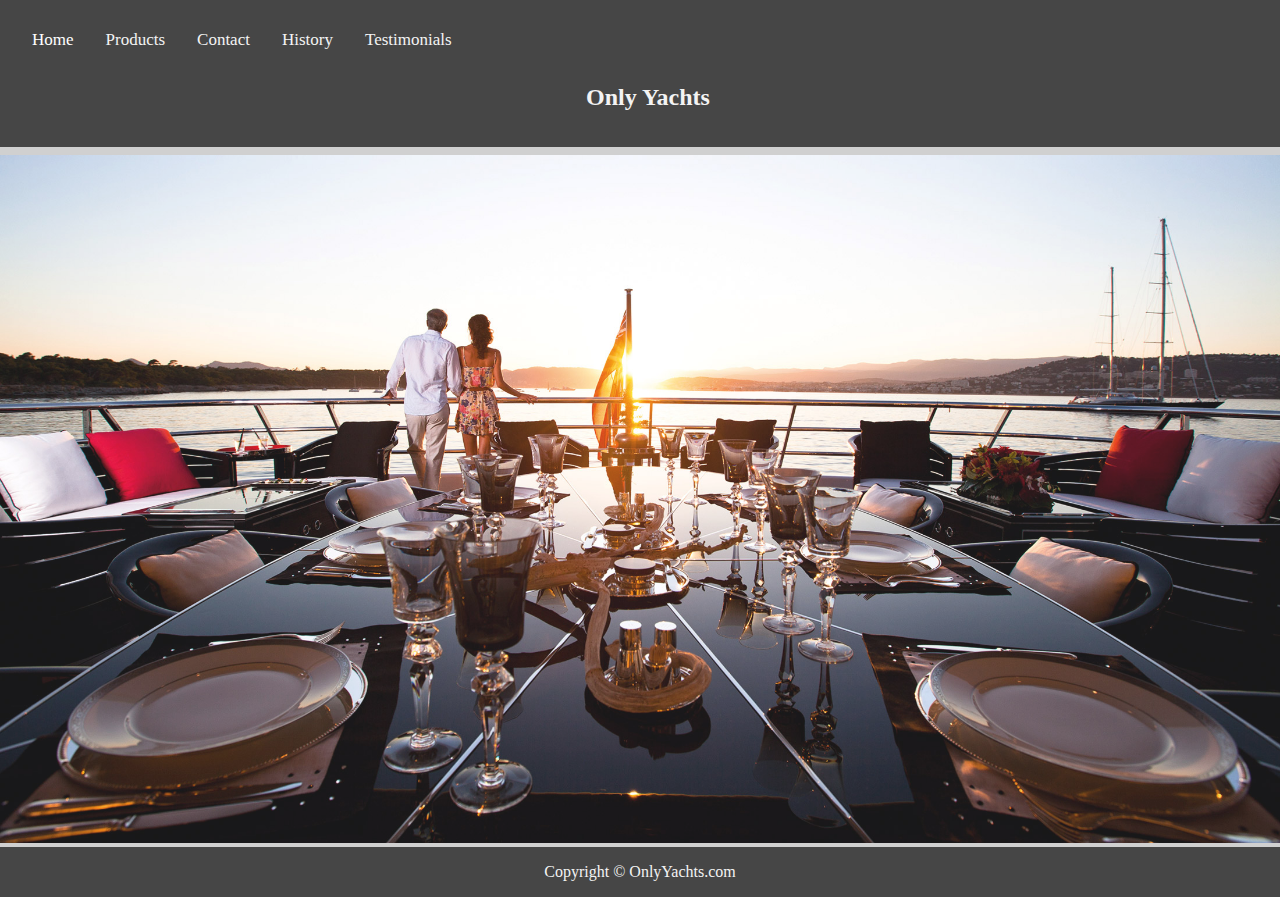
<file: index.html>
<!DOCTYPE html>
<html>
<head>
  <title>Yacht Life</title>
  <link rel="stylesheet" type="text/css" href="css/main.css">
</head>
<body>
<div class="container">
	<header>
		<div class="topnav">
		  <a class="active" href="index.html">Home</a>
		  <a href="product.html">Products</a>
		  <a id ="show-form" href="#">Contact</a>
		  <a href="history.html">History</a>
		  <a href="testimonials.html">Testimonials</a>
		</div>

		<div style="padding-left:16px">
		  <h2>Only Yachts</h2>
		  <p></p>
		</div>


	</header>
	<img class="fit" src="images/yachtlife.jpg" alt="The Yacht Life">


<div id="contact-form" class="hide">
                <form>
                    <div class="form-css">
                    <h2>Contact Us</h2>
                        <h5>Why would you like to contact us?</h5>
                        <select>
                            <option>Interested in Buying</option>
                            <option>Interested in Financing</option>
                            <option>Interested in Chartering</option>
                            <option>Interested in Partying</option>
                        </select>
                        <h5>Name:</h5>
                        <input type="text" name="" value="" placeholder="Donald Drump III" required>
                        <h5>Email Address:</h5>
                        <input type="email" name="" value="" placeholder="d.drumpAwhitehouse.gov" required>
                        <h5>Phone Number:</h5>
                        <input type="tel" name="" value="" placeholder="111-222-3333" required>
                        <h5>Comments or Questions:</h5>
                        <textarea name=""></textarea>
                        <br><br>
                        <button id="clear-submit" type="button">Submit</button>
                    </div>
                </form>
</div>

	<footer>Copyright &copy; OnlyYachts.com</footer>
</div>
<script src="javascripts/main.js"></script>
<script src="javascripts/contact.js"></script>
</body>
</html>
</file>
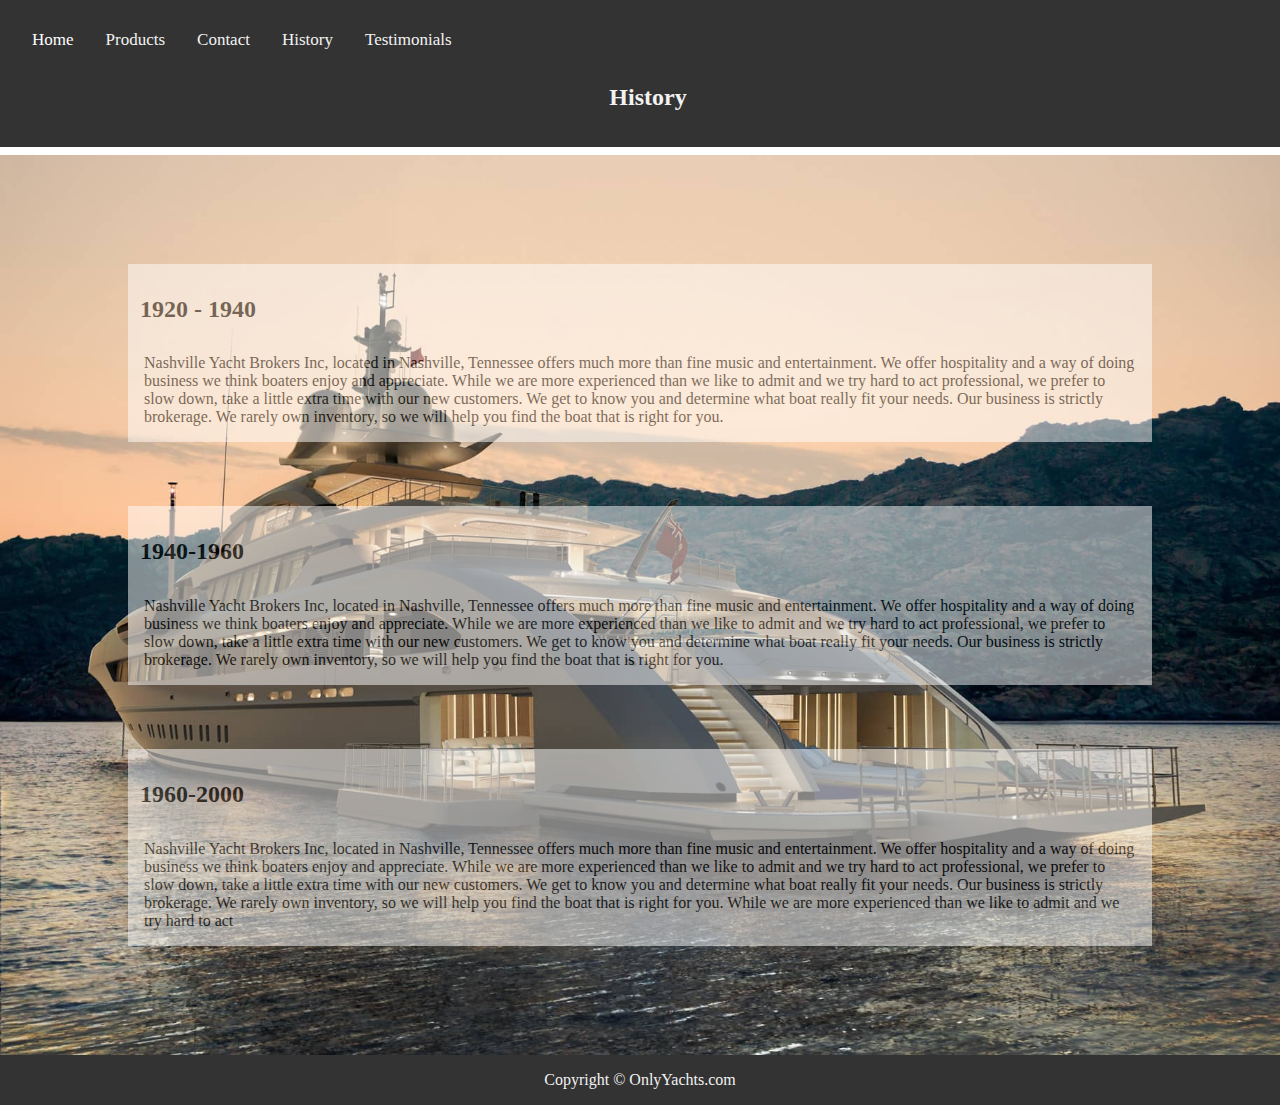
<file: history.html>
<!DOCTYPE html>
<html>
<head>
  <title>History</title>
  <link rel="stylesheet" type="text/css" href="css/main.css">
</head>
<body>

	<header>
			<div class="topnav">
			  <a class="active" href="index.html">Home</a>
			  <a href="product.html">Products</a>
			  <a id ="show-form" href="#">Contact</a>
			  <a href="history.html">History</a>
			  <a href="testimonials.html">Testimonials</a>
			</div>

			<div style="padding-left:16px">
			  <h2>History</h2>
			  <p></p>
			</div>


		</header>
		<div id="ocean-bg">





   <section class="middle">
    <h2>1920 - 1940</h2>
    <p>Nashville Yacht Brokers Inc, located in Nashville, Tennessee offers much more than fine music and entertainment. We offer hospitality and a way of doing business we think boaters enjoy and appreciate. While we are more experienced than we like to admit and we try hard to act professional, we prefer to slow down, take a little extra time with our new customers. We get to know you and determine what boat really fit your needs. Our business is strictly brokerage. We rarely own inventory, so we will help you find the boat that is right for you.</p>
  </section>

  <section class="middle">
    <h2>1940-1960</h2>
    <p>Nashville Yacht Brokers Inc, located in Nashville, Tennessee offers much more than fine music and entertainment. We offer hospitality and a way of doing business we think boaters enjoy and appreciate. While we are more experienced than we like to admit and we try hard to act professional, we prefer to slow down, take a little extra time with our new customers. We get to know you and determine what boat really fit your needs. Our business is strictly brokerage. We rarely own inventory, so we will help you find the boat that is right for you.</p>
  </section>
   <section class="middle">
    <h2>1960-2000</h2>
    <p>Nashville Yacht Brokers Inc, located in Nashville, Tennessee offers much more than fine music and entertainment. We offer hospitality and a way of doing business we think boaters enjoy and appreciate. While we are more experienced than we like to admit and we try hard to act professional, we prefer to slow down, take a little extra time with our new customers. We get to know you and determine what boat really fit your needs. Our business is strictly brokerage. We rarely own inventory, so we will help you find the boat that is right for you. While we are more experienced than we like to admit and we try hard to act</p>
  </section>




</div>


<div id="contact-form" class="hide">
                <form>
                    <div class="form-css">
                    <h2>Contact Us</h2>
                        <h5>Why would you like to contact us?</h5>
                        <select>
                            <option>Interested in Buying</option>
                            <option>Interested in Financing</option>
                            <option>Interested in Chartering</option>
                            <option>Interested in Partying</option>
                        </select>
                        <h5>Name:</h5>
                        <input type="text" name="" value="" placeholder="Donald Drump III" required>
                        <h5>Email Address:</h5>
                        <input type="email" name="" value="" placeholder="d.drumpAwhitehouse.gov" required>
                        <h5>Phone Number:</h5>
                        <input type="tel" name="" value="" placeholder="111-222-3333" required>
                        <h5>Comments or Questions:</h5>
                        <textarea name=""></textarea>
                        <br><br>
                        <button id="clear-submit" type="button">Submit</button>
                    </div>
                </form>
</div>


<footer>Copyright &copy; OnlyYachts.com</footer>
</div>
<script src="javascripts/contact.js"></script>


</html>
</file>
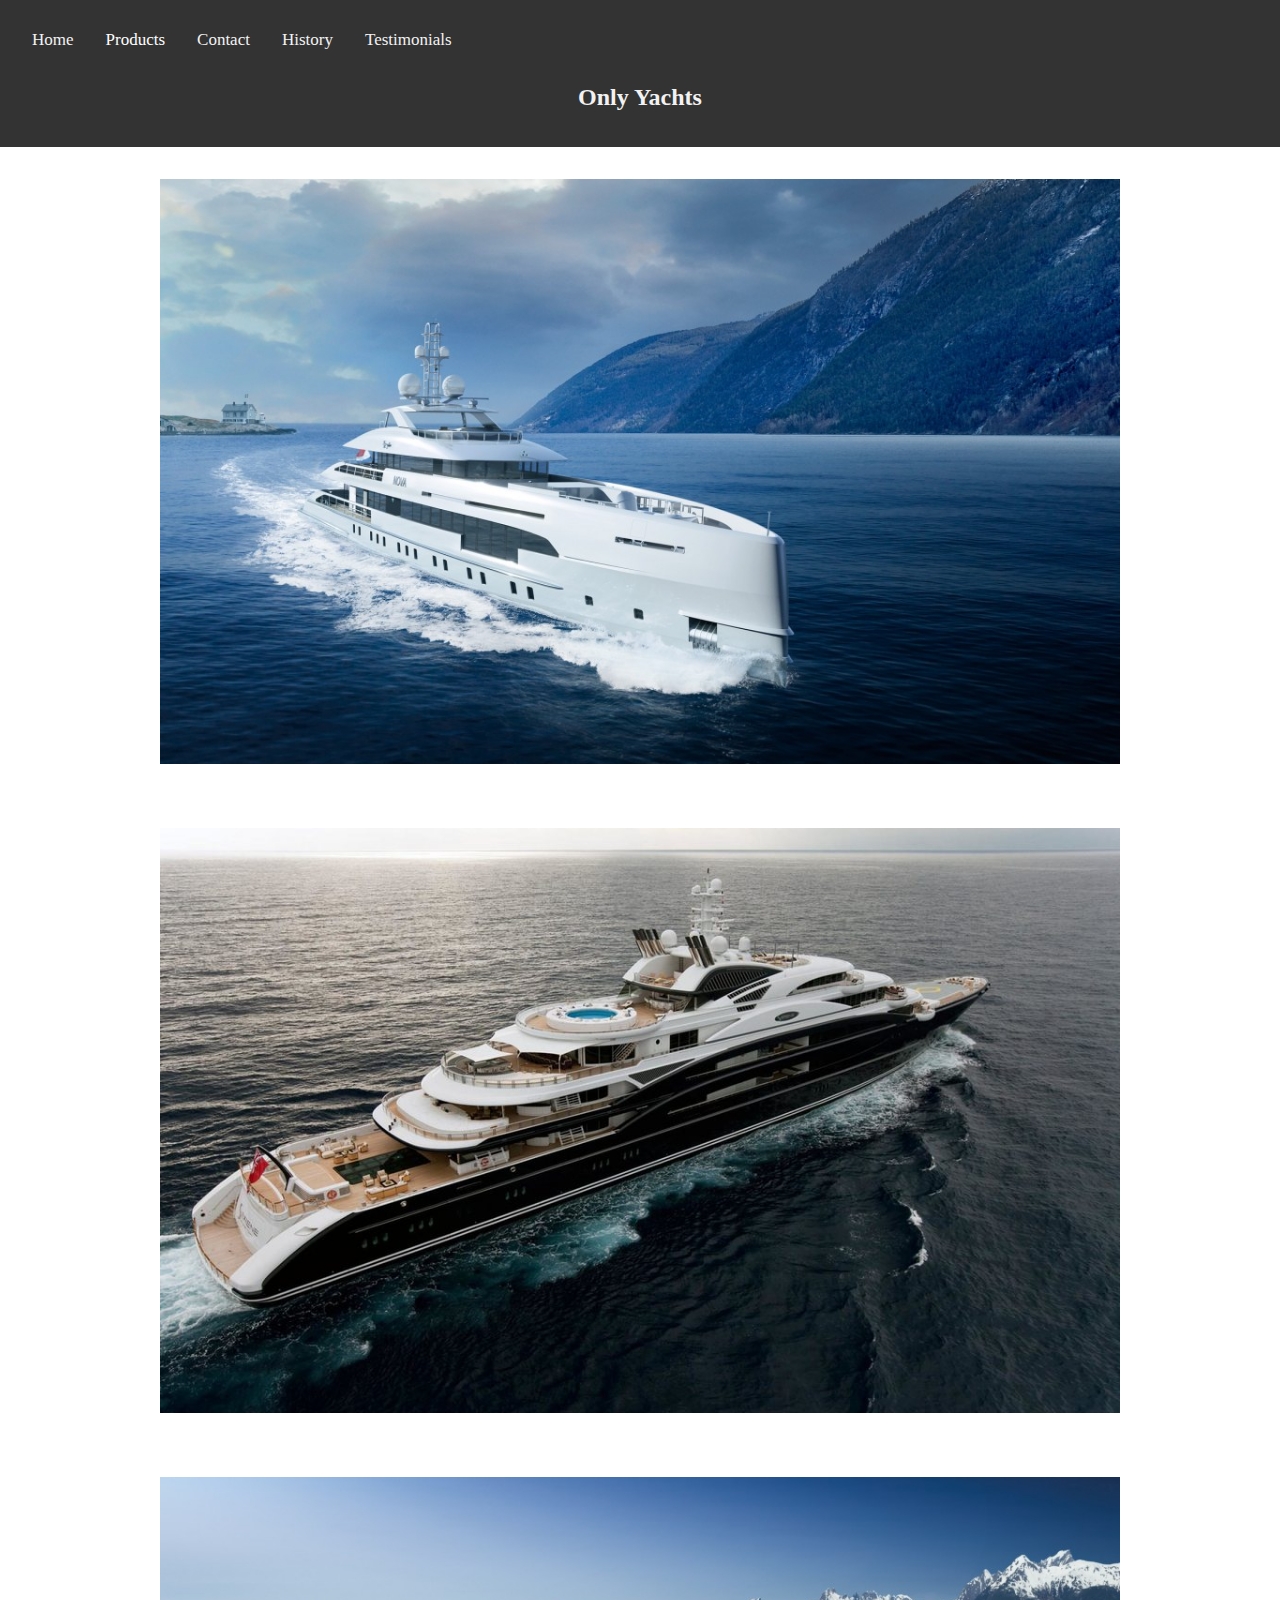
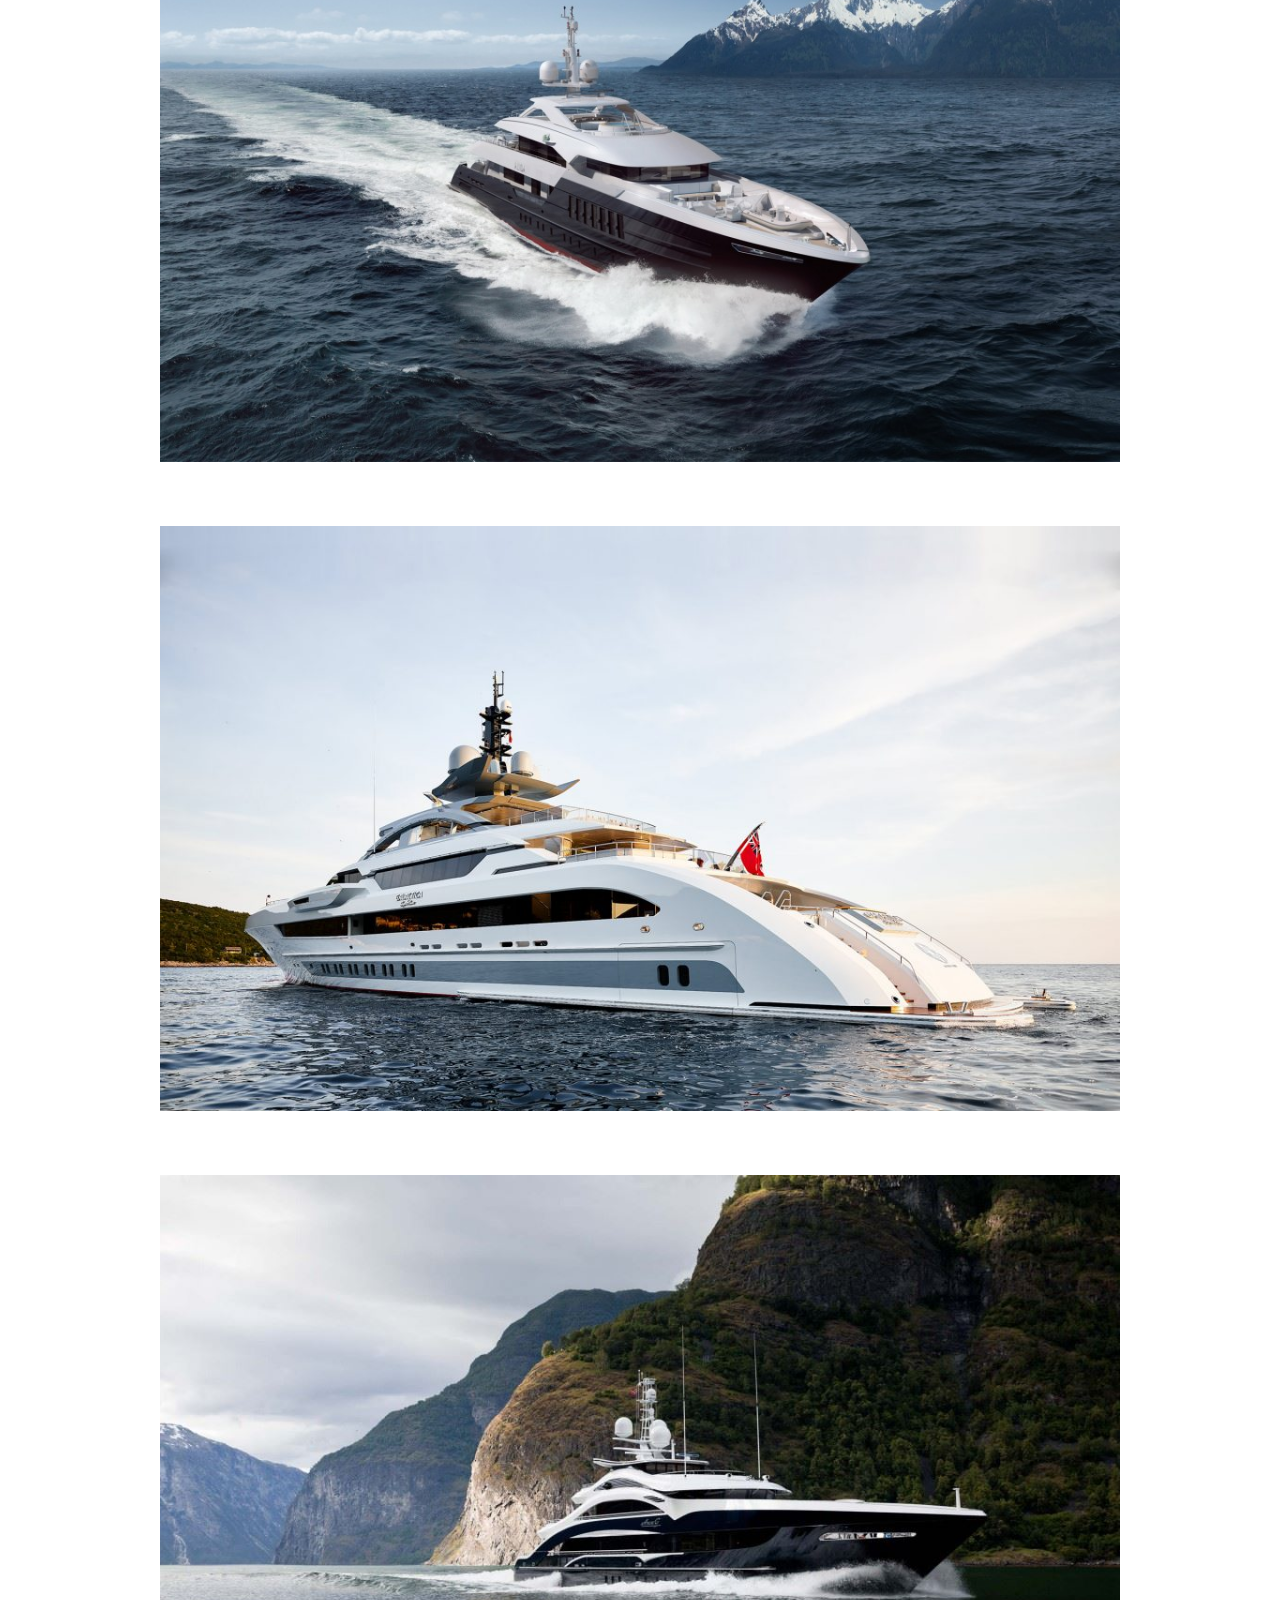
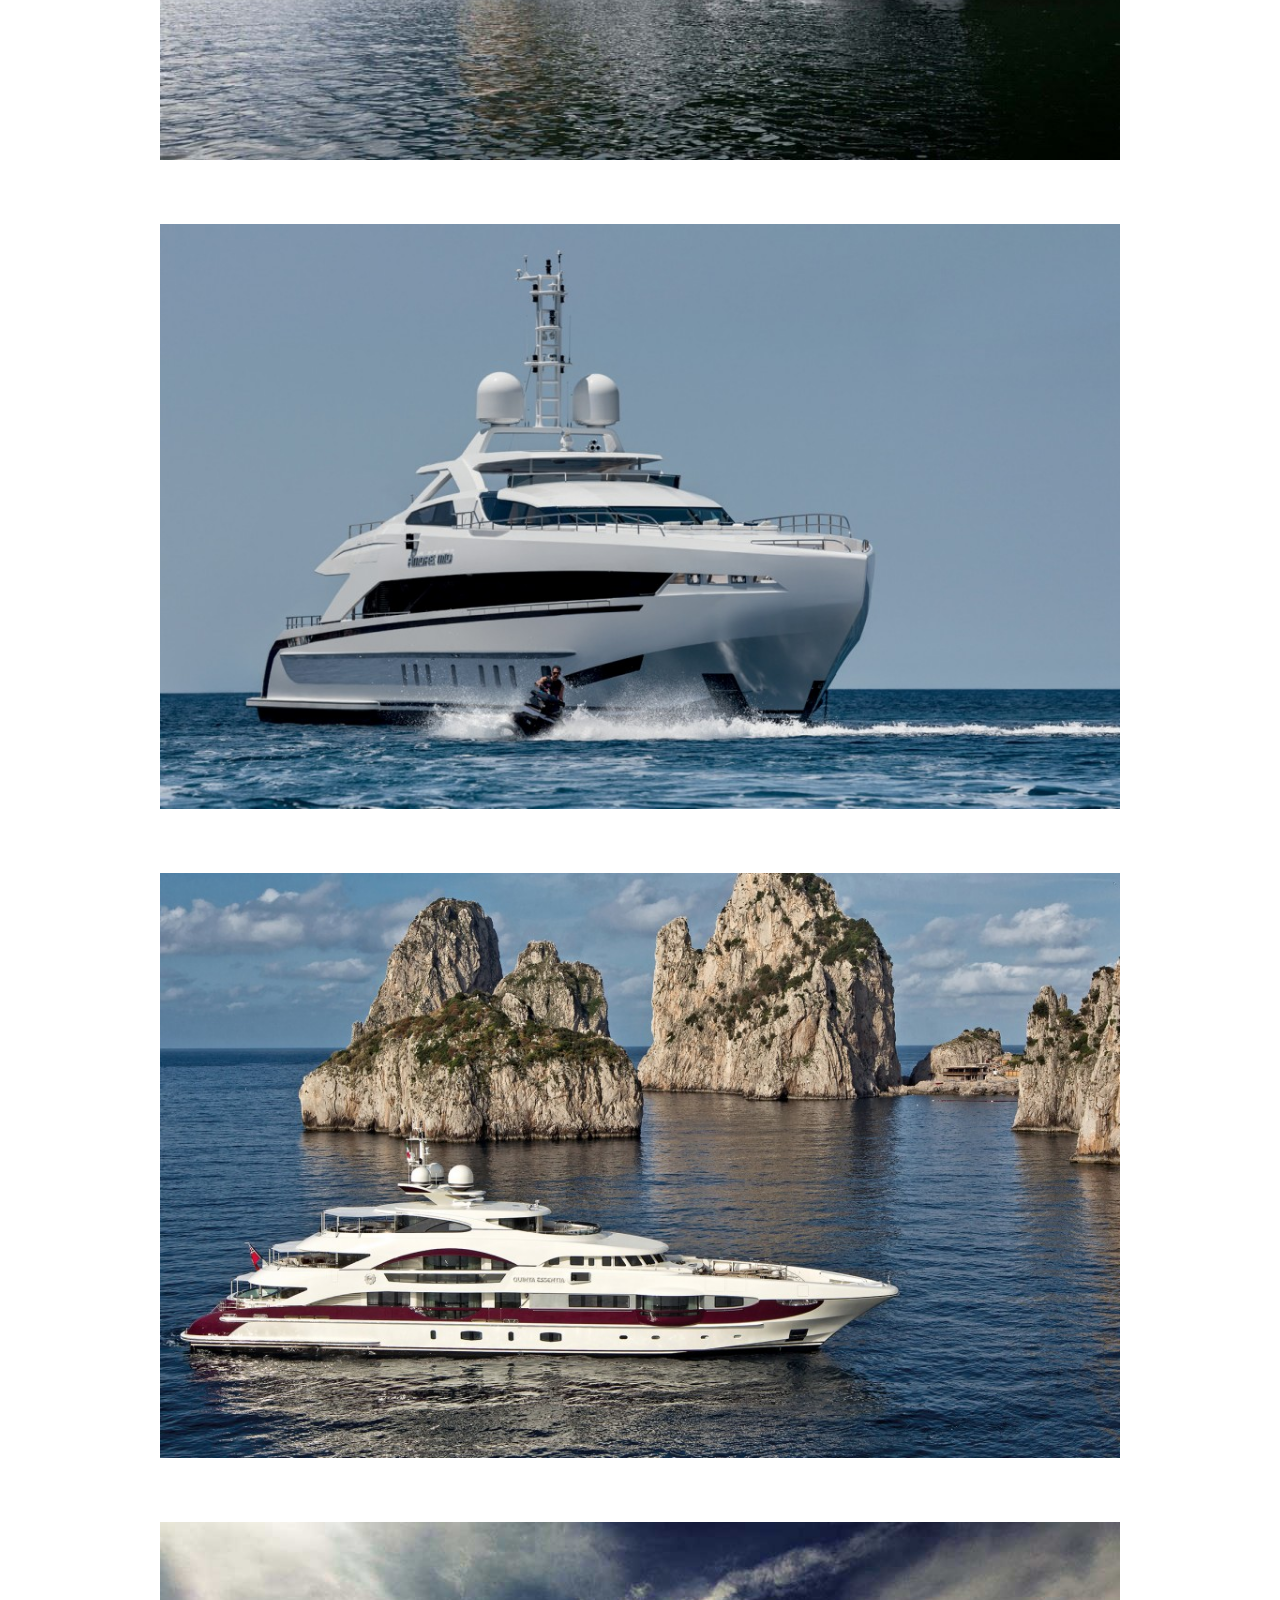
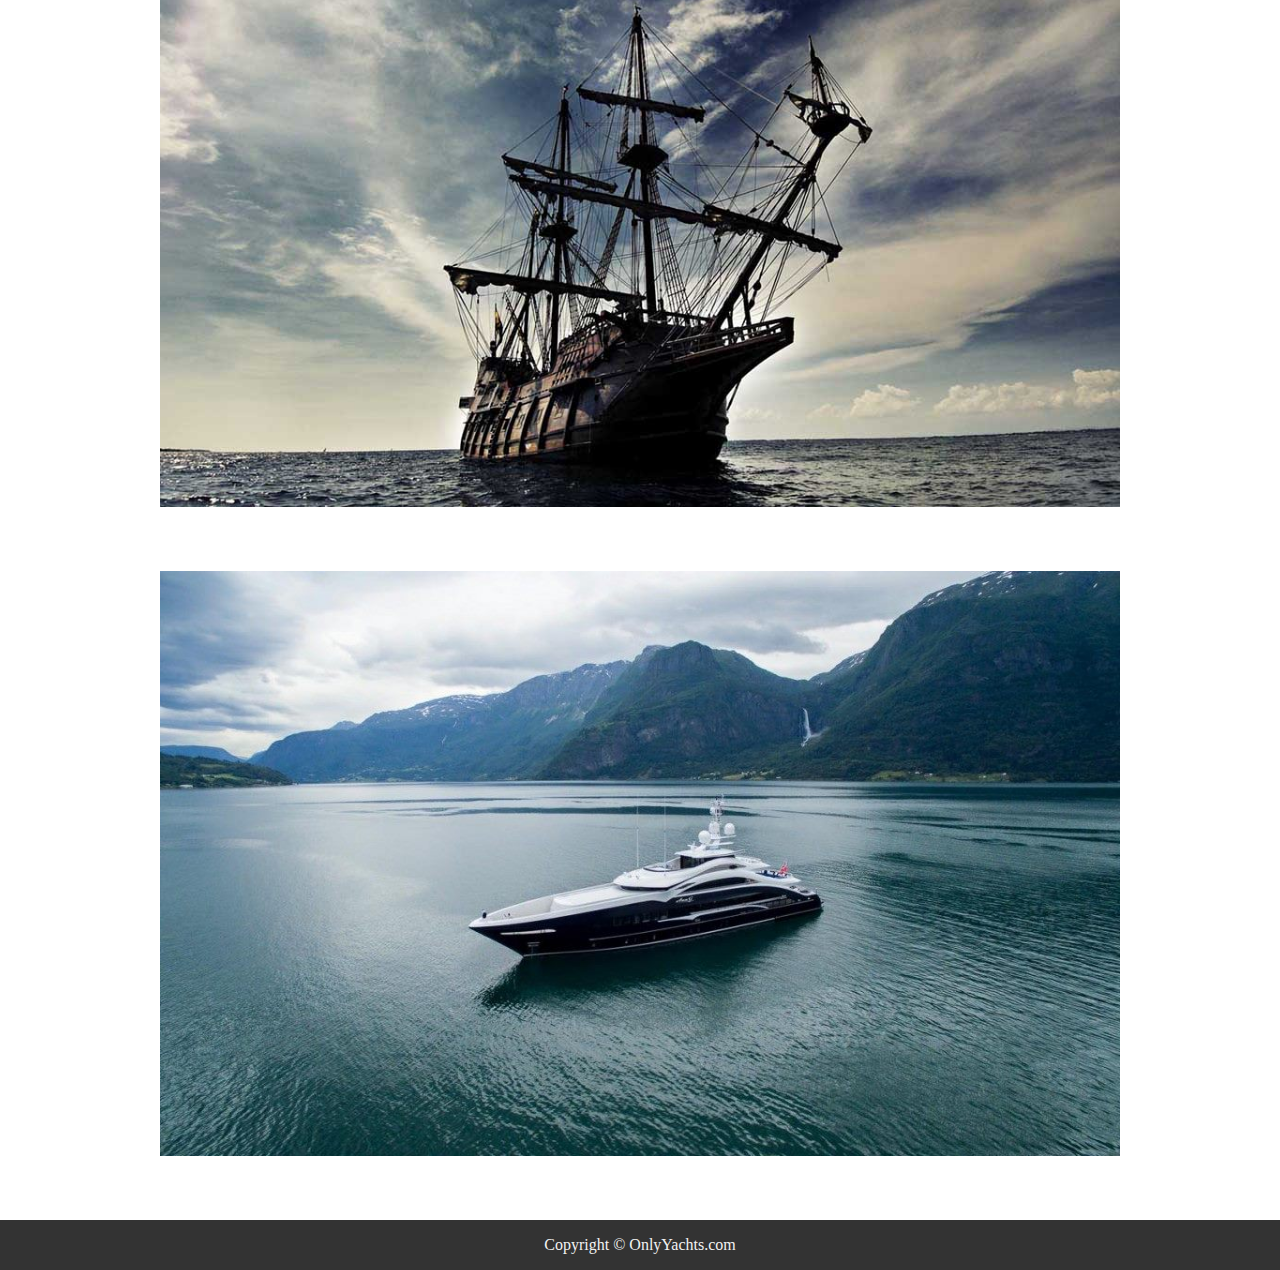
<file: product.html>
<!DOCTYPE html>
<html>
<head>
  <title>Products</title>
  <link rel="stylesheet" type="text/css" href="css/main.css">
</head>
<body>
  <header>
    <div class="topnav">
      <a href="index.html">Home</a>
      <a class="active" href="product.html">Products</a>
      <a id ="show-form" href="#">Contact</a>
      <a href="history.html">History</a>
      <a href="testimonials.html">Testimonials</a>
    </div>
    <h2>Only Yachts</h2>
 </header>

 <div id="contact-form" class="hide">
                <form>
                    <div class="form-css">
                    <h2>Contact Us</h2>
                        <h5>Why would you like to contact us?</h5>
                        <select>
                            <option>Interested in Buying</option>
                            <option>Interested in Financing</option>
                            <option>Interested in Chartering</option>
                            <option>Interested in Partying</option>
                        </select>
                        <h5>Name:</h5>
                        <input type="text" name="" value="" placeholder="Donald Drump III" required>
                        <h5>Email Address:</h5>
                        <input type="email" name="" value="" placeholder="d.drumpAwhitehouse.gov" required>
                        <h5>Phone Number:</h5>
                        <input type="tel" name="" value="" placeholder="111-222-3333" required>
                        <h5>Comments or Questions:</h5>
                        <textarea name=""></textarea>
                        <br><br>
                        <button id="clear-submit" type="button">Submit</button>
                    </div>
                </form>
</div>

<div id="container"></div>

<footer>
  Copyright &copy; OnlyYachts.com

</footer>
<script src="javascripts/main.js"></script>
<script src="javascripts/contact.js"></script>
</body>
</html>
</file>
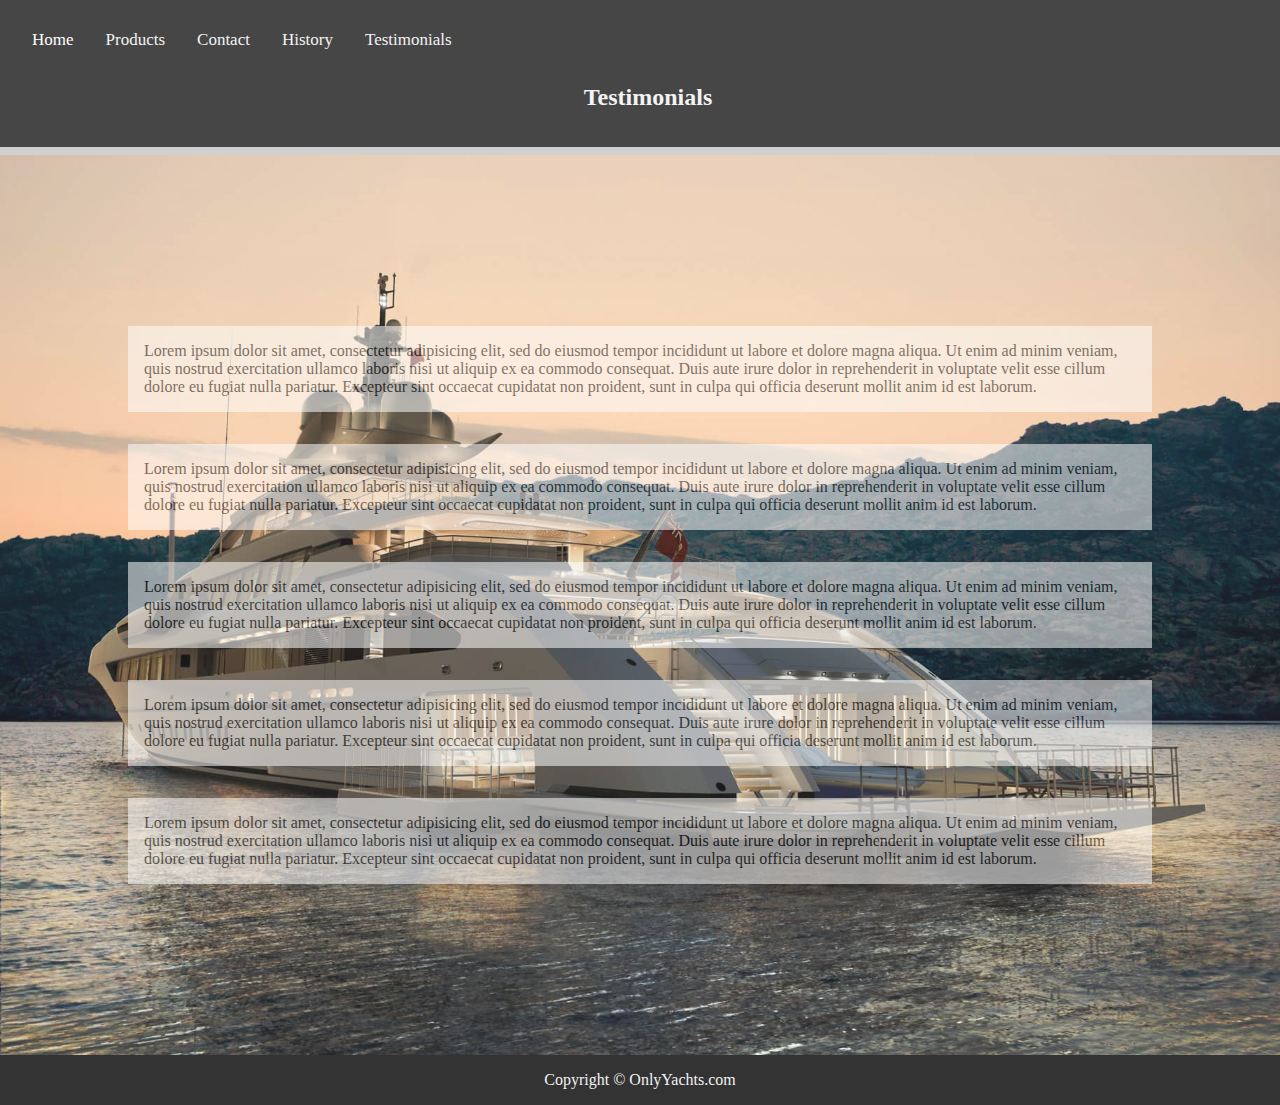
<file: testimonials.html>
<!DOCTYPE html>
	<html>
		<head>
		  <title>Testimonials</title>
		  <link rel="stylesheet" type="text/css" href="css/main.css">
		</head>
			<body>
	<div class="container">
		<header>
			<div class="topnav">
			  <a class="active" href="index.html">Home</a>
			  <a href="product.html">Products</a>
			  <a id ="show-form" href="#">Contact</a>
			  <a href="history.html">History</a>
			  <a href="testimonials.html">Testimonials</a>
			</div>

			<div style="padding-left:16px">
			  <h2>Testimonials</h2>
			  <p></p>
			</div>


		</header>

		<div id="ocean-bg">
			<article>
				<p class="test_text">Lorem ipsum dolor sit amet, consectetur adipisicing elit, sed do eiusmod
				tempor incididunt ut labore et dolore magna aliqua. Ut enim ad minim veniam,
				quis nostrud exercitation ullamco laboris nisi ut aliquip ex ea commodo
				consequat. Duis aute irure dolor in reprehenderit in voluptate velit esse
				cillum dolore eu fugiat nulla pariatur. Excepteur sint occaecat cupidatat non
				proident, sunt in culpa qui officia deserunt mollit anim id est laborum.</p>
			</article>

			<article>
				<p class="test_text">Lorem ipsum dolor sit amet, consectetur adipisicing elit, sed do eiusmod
				tempor incididunt ut labore et dolore magna aliqua. Ut enim ad minim veniam,
				quis nostrud exercitation ullamco laboris nisi ut aliquip ex ea commodo
				consequat. Duis aute irure dolor in reprehenderit in voluptate velit esse
				cillum dolore eu fugiat nulla pariatur. Excepteur sint occaecat cupidatat non
				proident, sunt in culpa qui officia deserunt mollit anim id est laborum.</p>
			</article>

			<article>
				<p class="test_text">Lorem ipsum dolor sit amet, consectetur adipisicing elit, sed do eiusmod
				tempor incididunt ut labore et dolore magna aliqua. Ut enim ad minim veniam,
				quis nostrud exercitation ullamco laboris nisi ut aliquip ex ea commodo
				consequat. Duis aute irure dolor in reprehenderit in voluptate velit esse
				cillum dolore eu fugiat nulla pariatur. Excepteur sint occaecat cupidatat non
				proident, sunt in culpa qui officia deserunt mollit anim id est laborum.</p>
			</article>

			<article>
				<p class="test_text">Lorem ipsum dolor sit amet, consectetur adipisicing elit, sed do eiusmod
				tempor incididunt ut labore et dolore magna aliqua. Ut enim ad minim veniam,
				quis nostrud exercitation ullamco laboris nisi ut aliquip ex ea commodo
				consequat. Duis aute irure dolor in reprehenderit in voluptate velit esse
				cillum dolore eu fugiat nulla pariatur. Excepteur sint occaecat cupidatat non
				proident, sunt in culpa qui officia deserunt mollit anim id est laborum.</p>
			</article>

			<article>
				<p class="test_text">Lorem ipsum dolor sit amet, consectetur adipisicing elit, sed do eiusmod
				tempor incididunt ut labore et dolore magna aliqua. Ut enim ad minim veniam,
				quis nostrud exercitation ullamco laboris nisi ut aliquip ex ea commodo
				consequat. Duis aute irure dolor in reprehenderit in voluptate velit esse
				cillum dolore eu fugiat nulla pariatur. Excepteur sint occaecat cupidatat non
				proident, sunt in culpa qui officia deserunt mollit anim id est laborum.</p>
			</article>
		</div>

						<div id="contact-form" class="hide">
				            <form>
				                <div class="form-css">
				                <h2>Contact Us</h2>
				                    <h5>Why would you like to contact us?</h5>
				                    <select>
				                        <option>Interested in Buying</option>
				                        <option>Interested in Financing</option>
				                        <option>Interested in Chartering</option>
				                        <option>Interested in Partying</option>
				                    </select>
				                    <h5>Name:</h5>
				                    <input type="text" name="" value="" placeholder="Donald Drump III" required>
				                    <h5>Email Address:</h5>
				                    <input type="email" name="" value="" placeholder="d.drumpAwhitehouse.gov" required>
				                    <h5>Phone Number:</h5>
				                    <input type="tel" name="" value="" placeholder="111-222-3333" required>
				                    <h5>Comments or Questions:</h5>
				                    <textarea name=""></textarea>
				                    <br><br>
				                    <button id="clear-submit" type="button">Submit</button>
				                </div>
				          </form>
						</div>
				<script src="javascripts/contact.js"></script>
				<script src="javascripts/main.js"></script>
				</div>
		<footer>Copyright &copy; OnlyYachts.com</footer>
		</body>
	</html>
</file>
<file: css/main.css>
/****************
GLOBAL
*****************/
body {
    margin: 0;
    font-family: Georgia, "Times New Roman", Times, serif;
}






/****************
INDEX
*****************/

div.container {

    opacity:0.9;
    background-color:#ccc;
    width:100%;
    height:100%;
    top:0px;
    left:0px;
    z-index:1000;

}

header {
    padding: 1em;
  	color: #f2f2f2;

    background-color: #333;
    clear: left;
    text-align: center;
}

footer {
    padding: 1em;
  	color: #f2f2f2;
    background-color: #333;
    clear: left;
    text-align: center;
}


.topnav {

  overflow: hidden;
  background-color: #333;
}

.topnav a {
  float: left;
  display: block;
  color: #f2f2f2;
  text-align: center;
  padding: 14px 16px;
  text-decoration: none;
  font-size: 17px;
}

.topnav a:hover {
  background-color: #ddd;
  color: black;
}

.topnav a.active {
    background-color: #7S7S7S;
    color: white;
}

.fit{
	width:100%;
	height:100%;
}





/****************
PRODUCTS
*****************/



.product-layout {
  position: relative;
  display: block;
  width: 75%;
  margin-left: auto;
  margin-right: auto;
  margin-bottom: 4em;
  margin-top: 2em;

}



.product-image {
  width: 100%;
  height: auto;
  display: block;
}




.product-info{
  background-color: #fafafa;
  color: #494949;
  position: absolute;
  top: 0;
  left: 0;
  right: 0;
  height: 100%;
  width: 100%;
  opacity: 0;
  transition: .5s ease;

  opacity:0;
  transition: .5s ease;

  display: flex;
  flex-wrap: wrap;
  flex-direction: column;
  align-items: center;
  justify-content: space-around;

}

.product-layout:hover .product-info{
  opacity: .9;
}

.product-description{
  padding-left: 2em;
  padding-right: 2em;
  font-size: 1vw;

}

.product-title {
  font-size: 2vw;
  padding-bottom: 1em;
  border-bottom: 1px solid #757575;
}


.price{
  font-size: 3vw;
  border-top: 1px solid #757575;
  padding-top: 1em;
}




/****************
HISTORY
*****************/



.hide {
    display: none;
}
.un-hide{
    display: all;
}

.form-css {
    display: flex;
    flex-direction: column;
    opacity: .9;
    background-color: #a4a4a4;
    color: #000000;
    padding: 2em 10em;
    border-radius: 20%;
}

#ocean-bg {

    height: 100vh;
    background-image: url("../images/history.jpg");
    background-size: cover;
    display: flex;
    flex-direction: row;
    flex-wrap: wrap;
    justify-content: space-around;


}





.middle {

    background-color: white;
    opacity: 0.5;
    margin:2em 0;
    max-width: 80%;

}

.middle > h2{
	padding: 0.5em
}

.middle > p{
	padding: 0 1em
}

.history-footer{
	display: flex;
	height: 100%;
	margin-top: 3em;
}


header,  #middle {
    margin-bottom: 0.5em;
}










/****************
TESTIMONIALS
*****************/

#ocean-bg{
  display: flex;
  flex-direction: column;
  align-items: center;
  justify-content: center;
}
#ocean-bg article {
  max-width: 80%;
  opacity: .6;
}


#test_body {
  background-image: url("../images/history.jpg");
  height: 100vh;
}
.test_img {
  display: inline-block;
  border-radius: 3%;
  width: 225px;
  height: 200px;
}

.test_quote {
  font-size: .75em;
  margin: auto;
  font-style: lighter;
  padding: 15px 15px;
  color:white;
}

.test_text {
  background-color: #fff;
  opacity: .9;
  display: inline-flex;
  padding: 1em;
}


/****************
CONTACT
*****************/

#contact-form{
  position: fixed;
  top: 25%;
  left: 50%;
  transform: translate(-50%, -25%);
  width: 600px;
  max-width: 100%;
  height: 400px;
  max-height: 100%;
  z-index: 1010;
}

















/****************
CONTACT
*****************/
</file>
